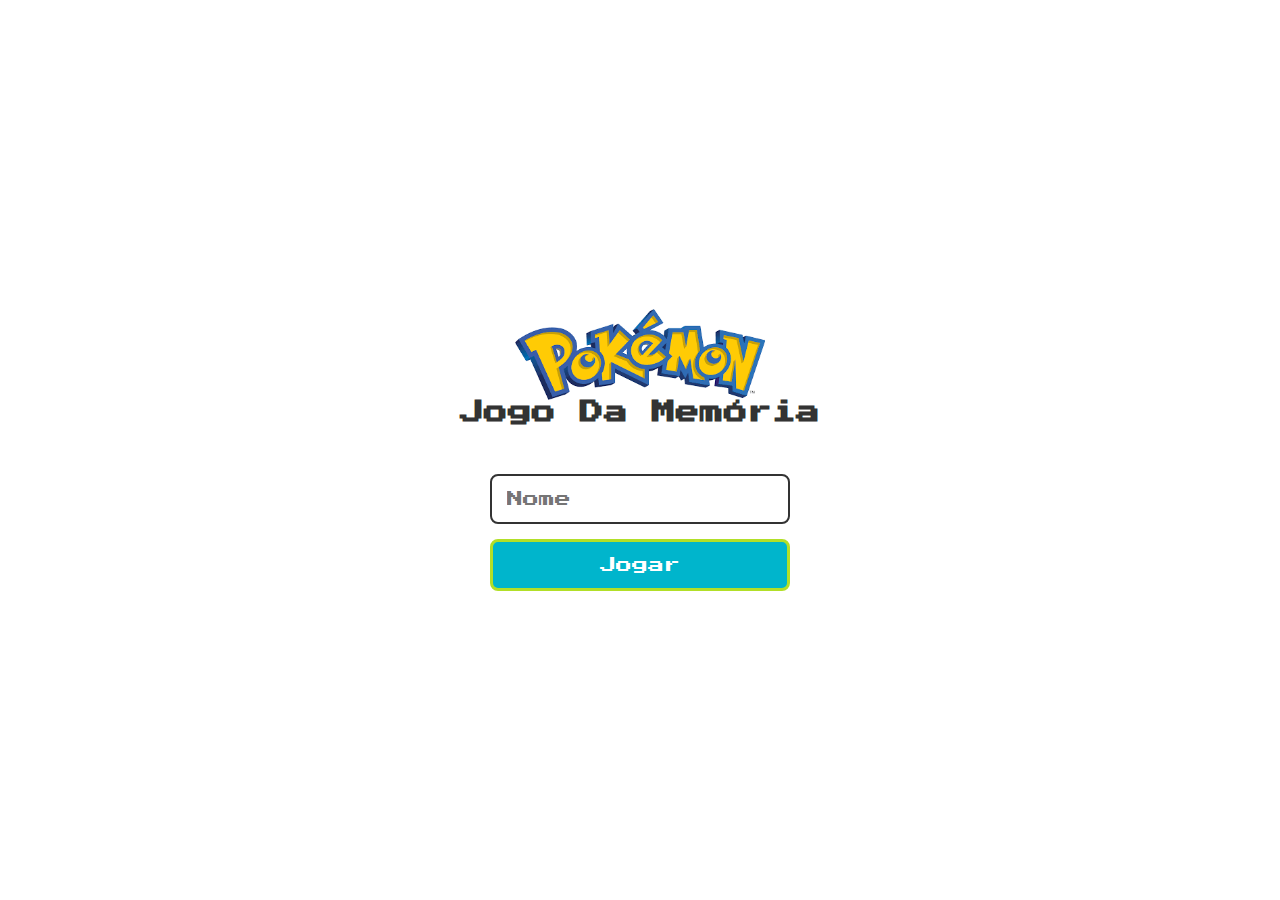
<file: index.html>
<!DOCTYPE html>
<html lang="en">

<head>
  <meta charset="UTF-8">
  <meta name="viewport" content="width=device-width, initial-scale=1.0">

  <link rel="stylesheet" href="./css/reset.css">
  <link rel="stylesheet" href="./css/login.css">

  <script defer src="./js/login.js"></script>
  <link rel="shortcut icon" href="./images/brain.png" type="image/x-icon">
  <title>Jogo da Memória | Login</title>
</head>

<body>

  <form class="login-form">

    <div class="login__header">
      <img src="./images/logo.png" alt="logo">
      <h1>Jogo Da Memória</h1>
    </div>

    <input type="text" placeholder="Nome" class="login__input">
    <button type="submit" class="login__button">Jogar</button>

  </form>

</body>

</html>
</file>
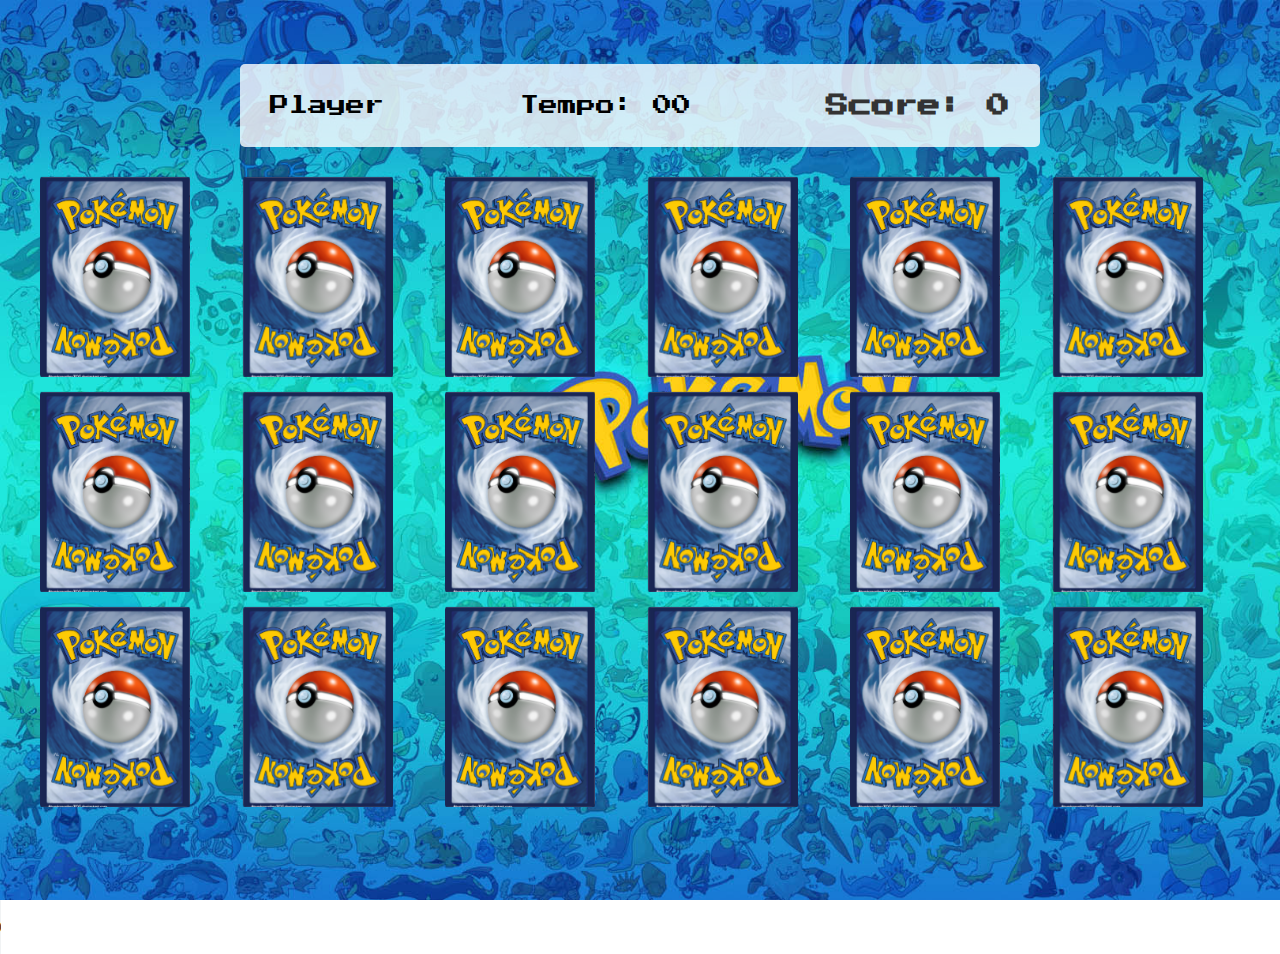
<file: pages/game.html>
<!DOCTYPE html>
<html lang="en">

<head>
  <meta charset="UTF-8">
  <meta name="viewport" content="width=device-width, initial-scale=1.0">
  <link rel="stylesheet" href="../css/reset.css">
  <link rel="stylesheet" href="../css/game.css">

  <script defer src="../js/game.js"></script>

  <title>Jogo da memória</title>
</head>

<body>

  <main>
    <header>
      <span class="player"></span>
      <span>Tempo: <span id="timer">00</span></span>
      <div class="score">Score: 0</div> <!-- Adicione esta linha -->
    </header>

    <div class="grid"></div>
  </main>
  <audio autoplay controls>
    <source src="../musica.ogg" type="audio/ogg"/>
  </audio> 
</body>

</html>
</file>
<file: css/login.css>
.login-form {
  align-items: center;
  display: flex;
  flex-direction: column;
  height: 100vh;
  justify-content: center;
}

.login__header {
  align-items: center;
  display: flex;
  flex-direction: column;
  justify-content: center;
  margin-bottom: 50px;
}

.login__header img {
  width: 250px;
}



.login__header h1 {
  color: #333;
  font-size: 1.5em;
}

.login__input {
  border: 2px solid #333;
  border-radius: 8px;
  color: #333;
  font-size: 1em;
  margin-bottom: 15px;
  max-width: 300px;
  outline: none;
  padding: 15px;
  width: 100%;
}

.login__button {
  background-color: #00b5cc;
  border: 3px solid #b2df28;
  border-radius: 8px;
  color: #fff;
  cursor: pointer;
  font-size: 1em;
  max-width: 300px;
  padding: 15px;
  width: 100%;
}

.login__button:disabled {
  background-color: #eee;
  border: 2px solid #969595;
  color: #aaa;
  cursor: auto;
}
</file>
<file: css/game.css>
main {
  display: flex;
  flex-direction: column;
  width: 100%;
  background-image: url('../images/bg.jpg');
  background-size: cover;
  min-height: 100vh;
  align-items: center;
  justify-content: center;
  padding: 20px 20px 50px;
}

header {
  display: flex;
  align-items: center;
  justify-content: space-between;
  background-color: rgba(255, 255, 255, 0.8);
  font-size: 1.2em;
  width: 100%;
  max-width: 800px;
  padding: 30px;
  margin: 0 0 30px;
  border-radius: 5px;
}

/* Adicione estas regras para o elemento de pontuação (score) */
.score {
  font-size: 1.2em;
  font-weight: bold;
  color: #333; /* Cor do texto */
}

.grid {
  display: grid;
  grid-template-columns: repeat(6, 1fr);
  gap: 15px;
  width: 100%;
  max-width: 1200px;
  margin: 0 auto;
}

.card {
  aspect-ratio: 3/4;
  width: 80%;
  border-radius: 5px;
  position: relative;
  transition: all 400ms ease;
  transform-style: preserve-3d;
  background-color: #ccc;
}

.face {
  width: 100%;
  height: 100%;
  position: absolute;
  background-size: cover;
  background-position: center;
  transition: all 400ms ease;
}

.front {
  transform: rotateY(180deg);
}

.back {
  background-image: url('../images/back.png');
  backface-visibility: hidden;
}

.reveal-card {
  transform: rotateY(180deg);
}

.disabled-card {
  filter: saturate(0);
  opacity: 0.5;
}

@media screen and (max-width:920px) {
  .grid {
    grid-template-columns: repeat(5, 1fr);
  }
}
</file>
